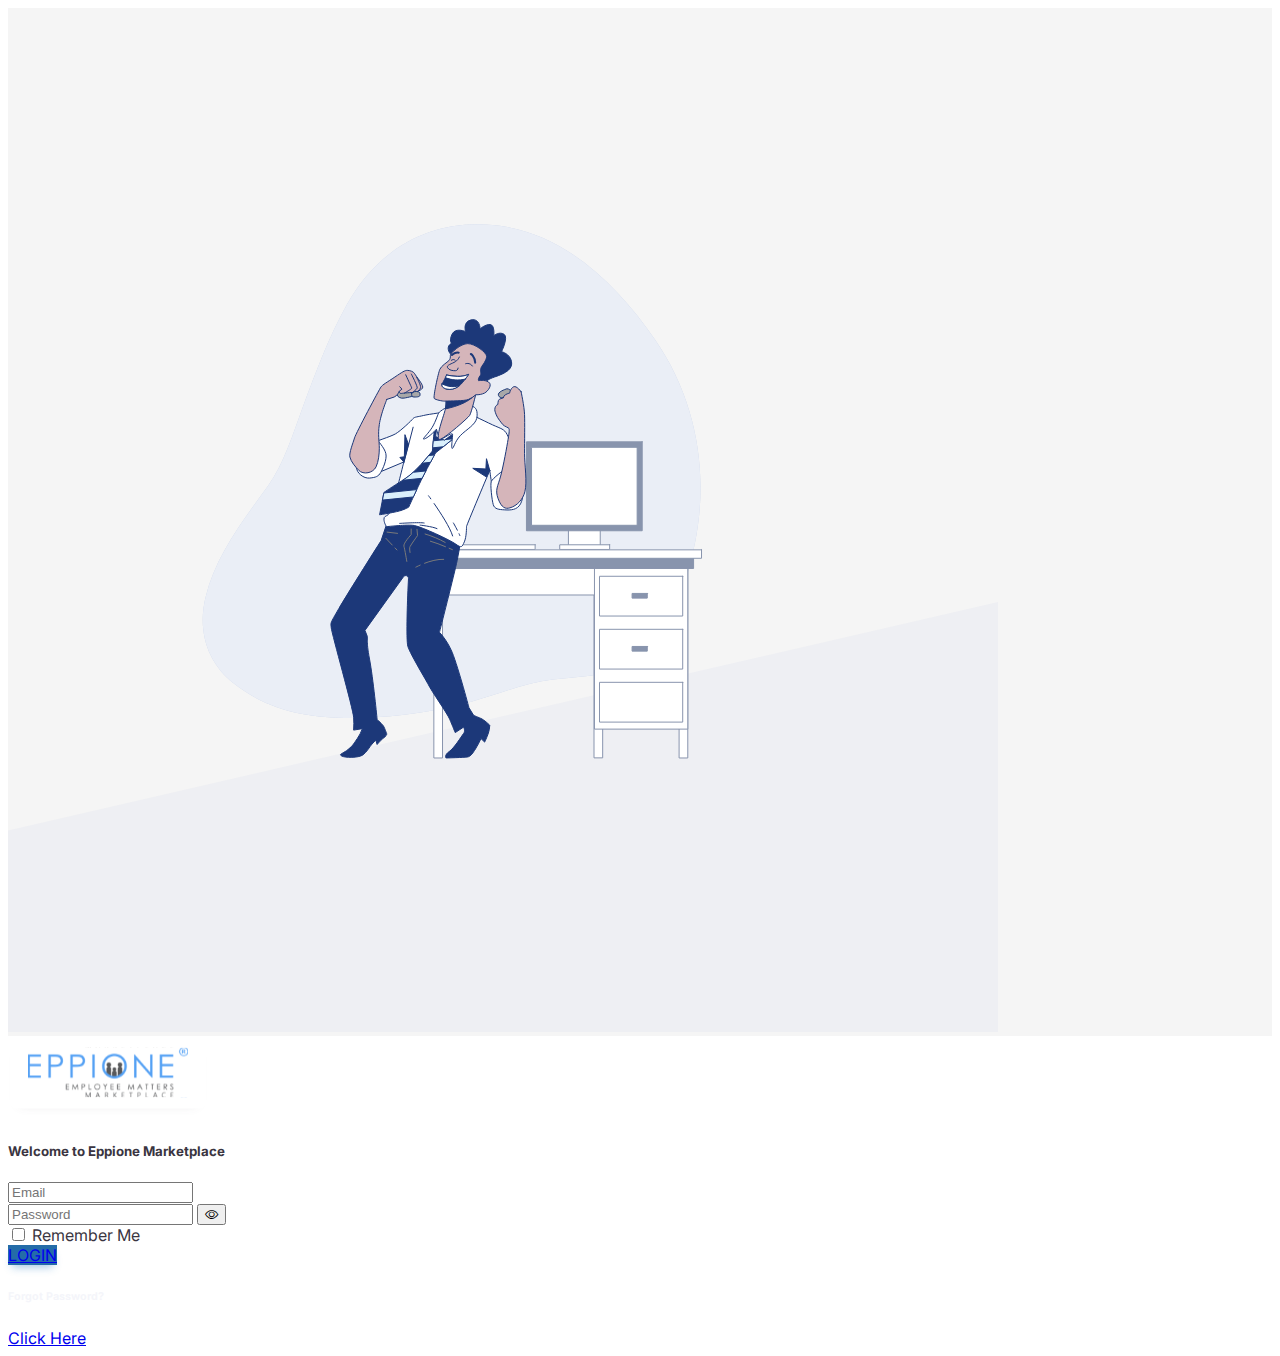
<file: index.html>
<!doctype html>
<html lang="en">

<head>
    <!-- Required meta tags -->
    <meta charset="utf-8">
    <meta name="viewport" content="width=device-width, initial-scale=1">
    <link rel="stylesheet" href="https://cdn.jsdelivr.net/npm/bootstrap-icons@1.10.2/font/bootstrap-icons.css">
    <!-- Bootstrap CSS -->
    <link href="https://cdn.jsdelivr.net/npm/bootstrap@5.0.2/dist/css/bootstrap.min.css" rel="stylesheet"
        integrity="sha384-EVSTQN3/azprG1Anm3QDgpJLIm9Nao0Yz1ztcQTwFspd3yD65VohhpuuCOmLASjC" crossorigin="anonymous">
        <link rel="stylesheet" href="./css/logStyle.css">
    <title>Login Page</title>
</head>

<body>
    
        <div class="container-fluid">
            <div class="row align-items-center">
                <div class="col-md-8 bg-whiteSmoke p-0">
                    <img class="ImageLogo w-100" src="./imgs/Illustration.svg" alt="">
                </div>

                <div class="col-md-4">
                    <div class="p-md-3">
                        <div class="text-center mb-3">
                            <img src="./imgs/logo.svg" alt="">
                        </div>
                        <h5 class="text-gray text-center mb-5 fw-bold">Welcome to Eppione Marketplace</h5>
                        <div class="row align-items-center">
                                <form>
                                    <div class="mb-3">
                                        <input type="email" class="form-control bg-transparent p-3" id="exampleInputEmail1"
                                            placeholder="Email">
                                    </div>
                                    <div class="mb-3">
                                        <div class="input-group border rounded mb-3">
                                            <input type="password" class="form-control rounded border border-0 p-3" placeholder="Password" aria-label="password.." aria-describedby="basic-addon2">
                                            <button class="btn" type="button" id="button-addon2">
                                                <i class="bi bi-eye fs-5 fw-bold bi"></i>
                                            </button>
                                        </div>
                                    </div>
                                    <div class="mb-3">
                                        <div class="form-check">
                                            <input class="form-check-input" type="checkbox" value="" id="flexCheckDefault">
                                            <label class="form-check-label text-gray" for="flexCheckDefault">
                                               Remember Me
                                            </label>
                                        </div>
                                    
                                    </div>
                                    
                                    <div class="row">
                                        <div class="col-md-12">
                                            <a class="btn w-100 fst-normal p-3 bg-blue text-white nShadow" href="./Dashboard.html" role="button">LOGIN</a>
                                        <h6 class="fw-normal mt-2 p-2 text-center text-secondary">Forgot Password?</h6>
                                        </div>
                                        
                                    </div>
                                    <div class="row">
                                        <div class="col-md-12 text-center">
                                            <a href="#" class="text-decoration-none ">Click Here</a>
                                        </div>
                                        
                                    </div>
                                </form>
                            
                        </div>

                    </div>
                </div>
            </div>
        </div>
    

    <!-- Optional JavaScript; choose one of the two! -->

    <!-- Option 1: Bootstrap Bundle with Popper -->
    <script src="https://cdn.jsdelivr.net/npm/bootstrap@5.0.2/dist/js/bootstrap.bundle.min.js"
        integrity="sha384-MrcW6ZMFYlzcLA8Nl+NtUVF0sA7MsXsP1UyJoMp4YLEuNSfAP+JcXn/tWtIaxVXM"
        crossorigin="anonymous"></script>

    <!-- Option 2: Separate Popper and Bootstrap JS -->
    <!--
    <script src="https://cdn.jsdelivr.net/npm/@popperjs/core@2.9.2/dist/umd/popper.min.js" integrity="sha384-IQsoLXl5PILFhosVNubq5LC7Qb9DXgDA9i+tQ8Zj3iwWAwPtgFTxbJ8NT4GN1R8p" crossorigin="anonymous"></script>
    <script src="https://cdn.jsdelivr.net/npm/bootstrap@5.0.2/dist/js/bootstrap.min.js" integrity="sha384-cVKIPhGWiC2Al4u+LWgxfKTRIcfu0JTxR+EQDz/bgldoEyl4H0zUF0QKbrJ0EcQF" crossorigin="anonymous"></script>
    -->
</body>

</html>
</file>
<file: css/logStyle.css>
@import url('https://fonts.googleapis.com/css2?family=Inter:wght@100;500;600;700&display=swap');
body{
    color: #f4f5fa;
    font-family: 'Inter', sans-serif;
    /* overflow: hidden; */
}
.btn-check:focus+.btn, .btn:focus {
    outline: 0;
    box-shadow: none;
}.btn-check:focus+.btn, .btn:focus {
    outline: 0;
    box-shadow: none;
}
.bg-whiteSmoke{
    background-color: whitesmoke;
}
.container{
    max-width: 1500px;
    margin-left: auto;
    margin-right: auto;
}
.nShadow{
    box-shadow: 0px 6px 8px -4px rgba(39, 123, 192, 0.43);

}
.logoImg{
    box-shadow: 0px 6px 10px -8px rgba(58, 53, 65, 0.1);
}
.text-gray{
    color: #3A3541;
}

.bg-blue{
  background-color: #246CA8;
}
</file>
